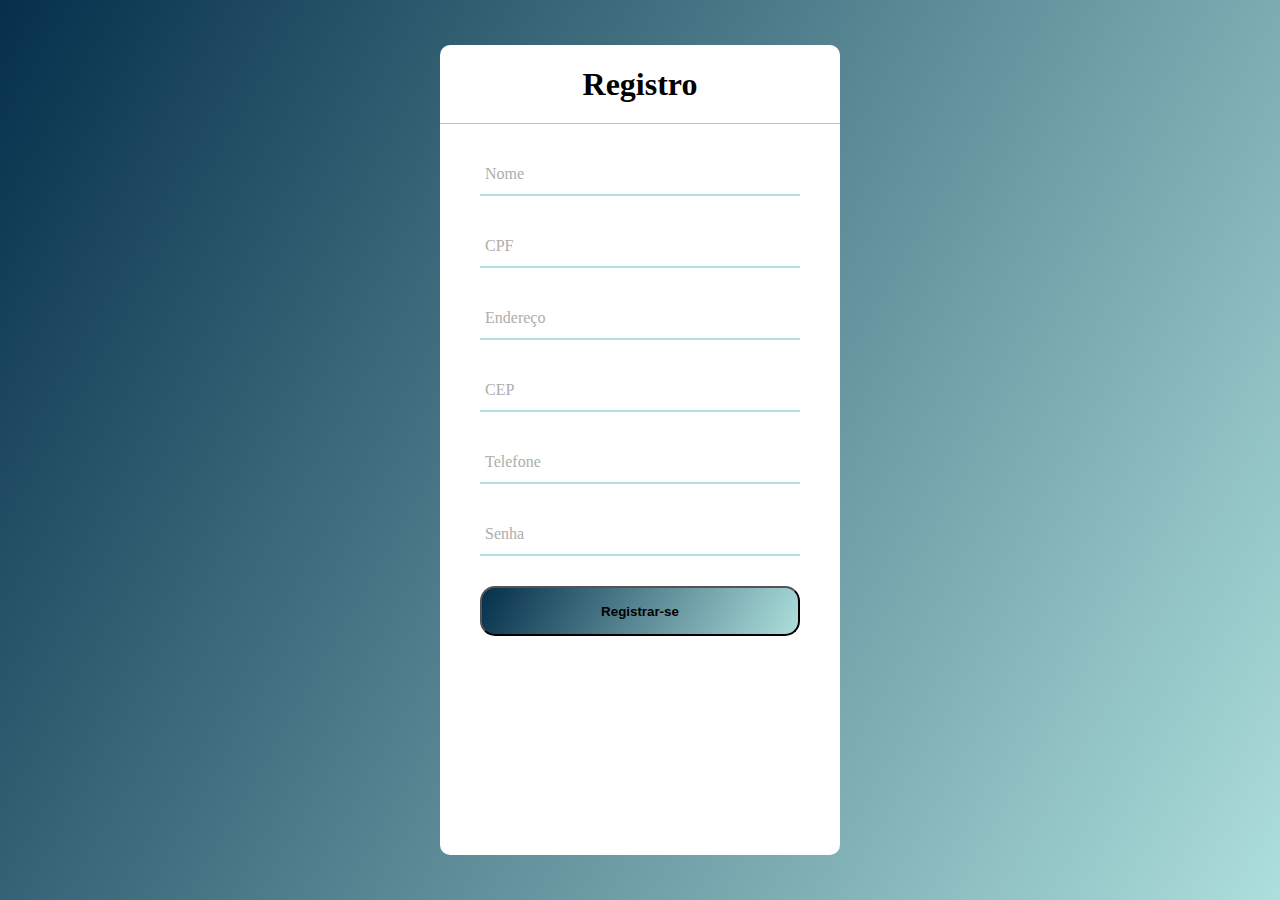
<file: index.html>
<!DOCTYPE html>
<html lang="en">
<head>
    <meta charset="UTF-8">
    <meta http-equiv="X-UA-Compatible" content="IE=edge">
    <meta name="viewport" content="width=device-width, initial-scale=1.0">
    <link rel="stylesheet" href="index.css"></link>
    <title>Document</title>
</head>
<body>
    <div class="center">
        <h1>Registro</h1>
        <form method="post" action="codigo2.php">
            <div class="txt_field">
                <input type="text" name="nome" required="true">
                <span></span>
                <label>Nome</label>
            </div>
            
            <div class="txt_field">
                <input type="text" name="cpf" required="true">
                <span></span>
                <label>CPF</label>
            </div>

            <div class="txt_field">
                <input type="text" name="endereço" required="true">
                <span></span>
                <label>Endereço</label>
            </div>

           <div class="txt_field">
                <input type="text" name="cep" required="true">
                <span></span>
                <label>CEP</label>
            </div>

            <div class="txt_field">
                <input type="text" name="telefone" required="true">
                <span></span>
                <label>Telefone</label>
            </div>

            <div class="txt_field">
                <input type="password" name="senha" required="true">
                <span></span>
                <label>Senha</label>
            </div>

            <input type="submit" value="Registrar-se" onclick="verifyLogin()">
			</div>
        </form>
    </div>



</body>
</html>
</file>
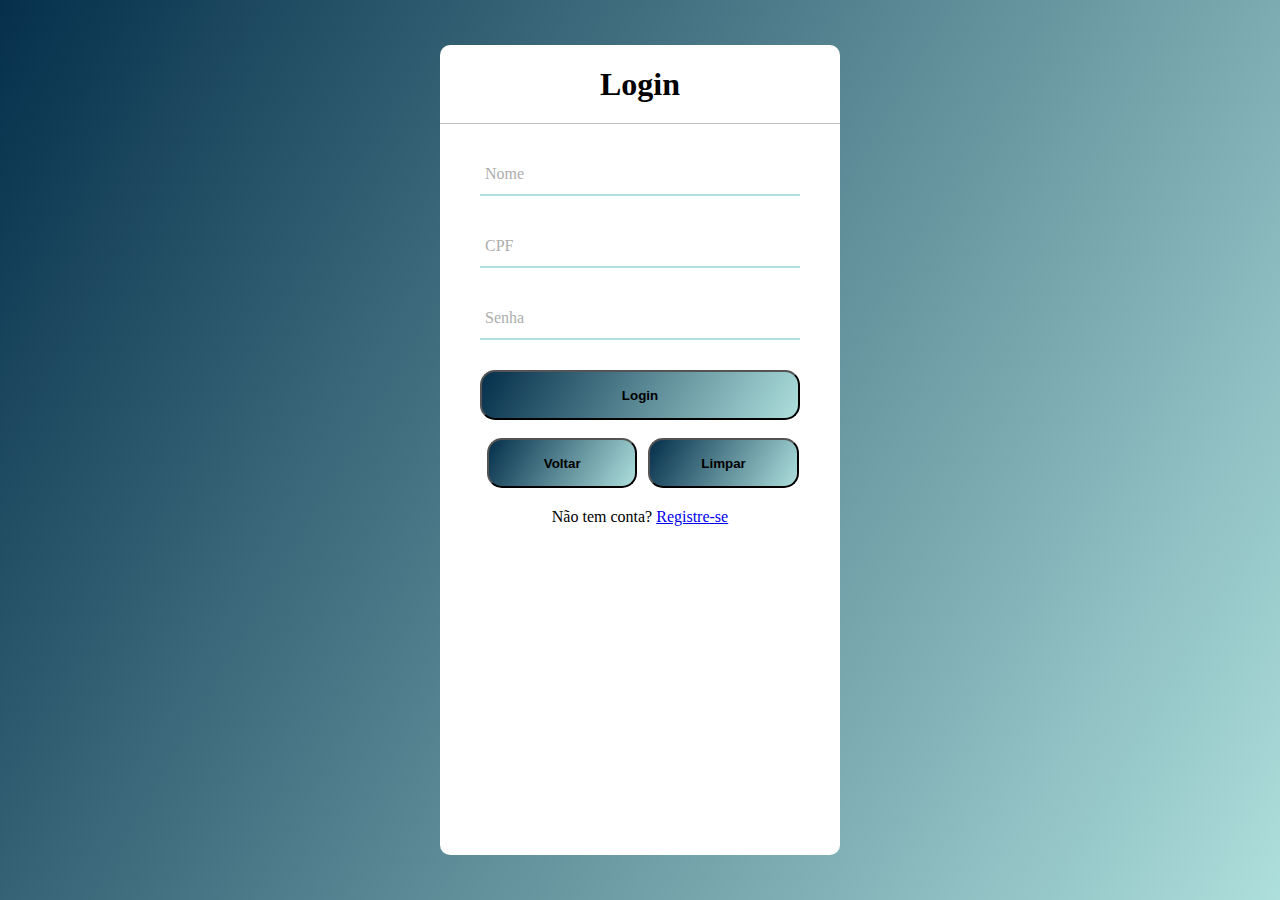
<file: login_index.html>
<!DOCTYPE html>
<html lang="en">
<head>
    <meta charset="UTF-8">
    <meta http-equiv="X-UA-Compatible" content="IE=edge">
    <meta name="viewport" content="width=device-width, initial-scale=1.0">
    <link rel="stylesheet" href="index.css"></link>
    <title>Document</title>
</head>
<body>
    <div class="center">
        <h1>Login</h1>
        <form method="post">
            <div class="txt_field">
                <input type="text" name="nome" required="true" autocomplete="off">
                <span></span>
                <label>Nome</label>
            </div>

            <div class="txt_field">
                <input type="text" name="cpf" required="true" autocomplete="off">
                <span></span>
                <label>CPF</label>
            </div>

            <div class="txt_field">
                <input type="password" name="senha" required="true" autocomplete="off">
                <span></span>
                <label>Senha</label>
            </div>

            <input type="submit" value="Login" onclick="verifyLogin()">
            <br>
            <br>
            <input type ="button" value="Voltar" onclick="location.href='index.html'">

            <input type="button" value="Limpar">
            
            
            <div class="signup_link">
                Não tem conta? <a href="register_index.html">Registre-se</a>
            </div>
        </form>
    </div>
<script>
    function goBack() {
        window.history.back();
    }


</script>

</body>
</html>
</file>
<file: index.css>
body {
    position: relative;
    margin: 0;
    padding: 0;
    font-family: montserrat;
    background: linear-gradient(120deg, #052f4b, #addfdc);
    height: 100vh;
    overflow: hidden;
    min-height: 100%;
    display: flex;
    flex-direction: column;
}

.center {
    position: absolute;
    top: 50%;
    left: 50%;
    transform: translate(-50%, -50%);
    width: 400px;
    background: white;
    border-radius: 10px;
    transition: all .5s;
    height: 90%;
    flex: 1 1 auto;
}

.center h1 {
    text-align: center;
    padding: 0 0 20px 0;
    border-bottom: 1px solid silver;
}

.center form {
    padding: 0 40px;
    box-sizing: border-box;
}

form .txt_field {
    position: relative;
    border-bottom: 2px solid #adadad;
    margin: 30px 0;
    
}

.txt_field input{
    width: 100%;
    padding: 0 5px;
    height: 40px;
    font-size: 16px;
    border: none;
    background: none;
    outline: none;
}

.txt_field label {
    position: absolute;
    top: 50%;
    left: 5px;
    color: #adadad;
    transform: translateY(-50%);
    font-size: 16px;
    pointer-events: none;
    transition: .5s;
    
}

.txt_field {
    transition: all .5s;
}

.txt_field span::before{
    content: '';
    position: absolute;
    top: 40px;
    left: 0;
    width: 100%;
    height: 2px;
    background-color: powderblue;
}

.txt_field input:focus ~ span,
.txt_field input:valid ~ span {
    background-color: #2691d9;
}

.txt_field input:focus ~ label,
.txt_field input:valid ~ label
{
    top: -5px;
    color: #2691d9;
}

.center input[type=submit] {
	    
    border-radius: 15px;
    outline: none;
    height: 50px;
    width: 100%;
    align-items: center;
    background: linear-gradient(120deg, #052f4b, #addfdc);
    font-weight: bold;
    font-size: 20;
    
    transition: all .4s;
}

.center input[type=submit]:focus {
    outline: none;
    background: linear-gradient(120deg, #addfdc, #052f4b );
}

.center input[type=button] {
    border-radius: 15px;
    margin: auto;
    margin-left: 7px;
    outline: none;
    height: 50px;
    width: 47%;
    align-items: center;
    background: linear-gradient(120deg, #052f4b, #addfdc);
    font-weight: bold;
    font-size: 20;
    transition: all .4s;
}

.signup_link {
    text-align: center;
    margin-top: 20px;
    margin-bottom: 15px;
}

footer {
    margin-top: auto;
    position: absolute;
    bottom: 0;
    background-color: blue;
    color: #FFF;
    width: 100%;
    height: 10px;    
    text-align: center;
    line-height: 100px;
}
</file>
